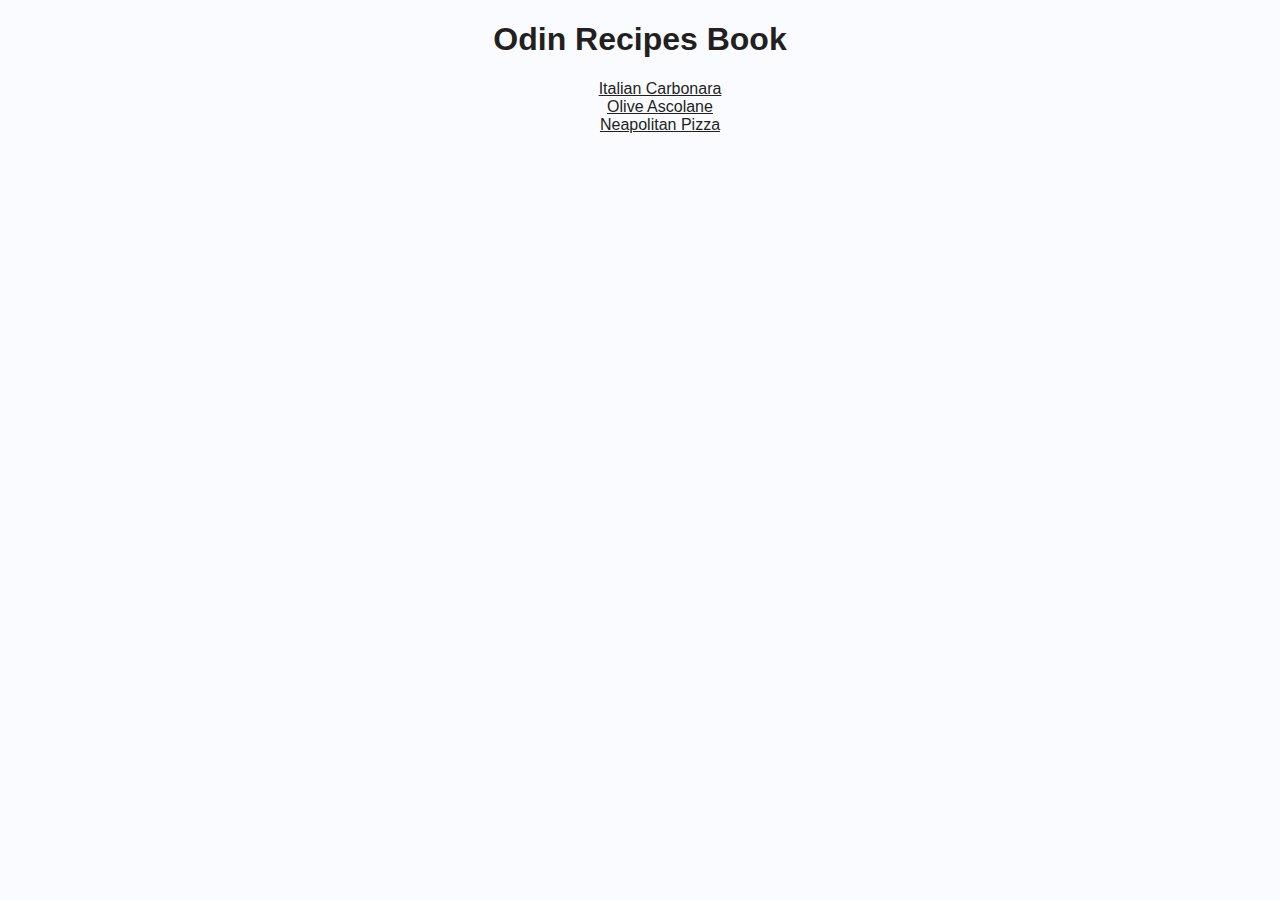
<file: index.html>
<!DOCTYPE html>
<html lang="en">
  <head>
    <meta charset="UTF-8" />
    <meta name="viewport" content="width=device-width, initial-scale=1.0" />
    <title>Odin Recipes Book</title>
    <link rel="stylesheet" href="style.css" />
  </head>
  <body>
    <h1>Odin Recipes Book</h1>
    <ul class="index-recipes-list">
      <li><a href="./recipes/carbonara.html">Italian Carbonara</a></li>
      <li><a href="./recipes/olive-ascolane.html">Olive Ascolane</a></li>
      <li><a href="./recipes/pizza.html">Neapolitan Pizza</a></li>
    </ul>
  </body>
</html>
</file>
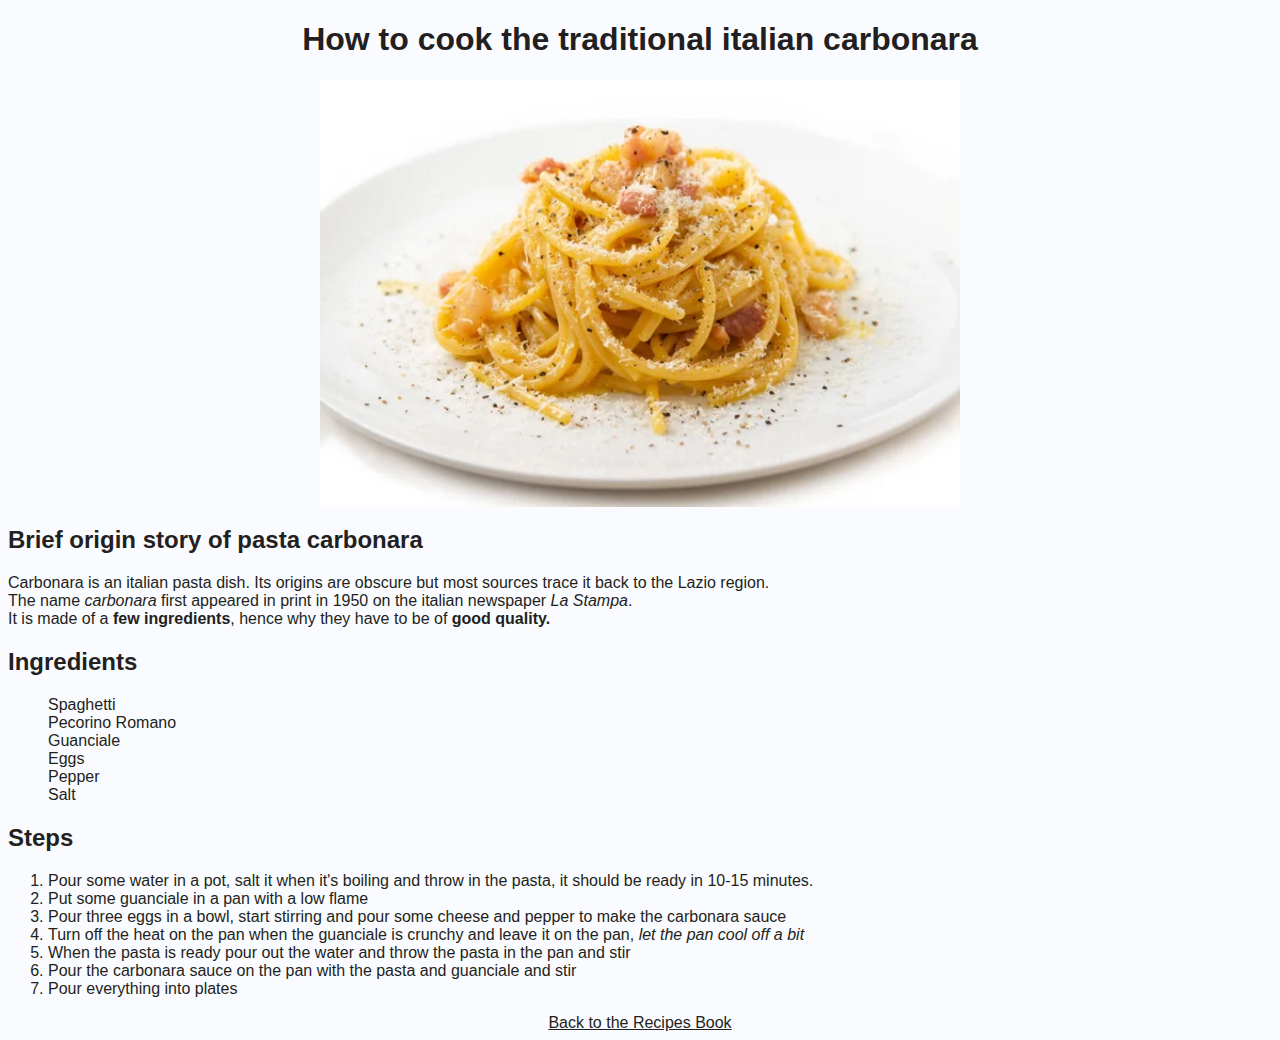
<file: recipes/carbonara.html>
<!DOCTYPE html>
<html lang="en">
  <head>
    <meta charset="UTF-8" />
    <meta name="viewport" content="width=device-width, initial-scale=1.0" />
    <title>Italian Carbonara</title>
    <link rel="stylesheet" href="../style.css" />
  </head>
  <body>
    <h1>How to cook the traditional italian carbonara</h1>
    <img
      src="../images/carbonara1.jpg"
      alt="Delicious dish of pasta carbonara"
    />
    <h2>Brief origin story of pasta carbonara</h2>
    <p>
      Carbonara is an italian pasta dish. Its origins are obscure but most
      sources trace it back to the Lazio region. <br />
      The name <i>carbonara</i> first appeared in print in 1950 on the italian
      newspaper <i>La Stampa</i>. <br />
      It is made of a <strong>few ingredients</strong>, hence why they have to
      be of <strong>good quality.</strong> <br />
    </p>

    <h2>Ingredients</h2>
    <ul>
      <li>Spaghetti</li>
      <li>Pecorino Romano</li>
      <li>Guanciale</li>
      <li>Eggs</li>
      <li>Pepper</li>
      <li>Salt</li>
    </ul>

    <h2>Steps</h2>
    <ol>
      <li>
        Pour some water in a pot, salt it when it's boiling and throw in the
        pasta, it should be ready in 10-15 minutes.
      </li>
      <li>Put some guanciale in a pan with a low flame</li>
      <li>
        Pour three eggs in a bowl, start stirring and pour some cheese and
        pepper to make the carbonara sauce
      </li>
      <li>
        Turn off the heat on the pan when the guanciale is crunchy and leave it
        on the pan, <em>let the pan cool off a bit</em>
      </li>
      <li>
        When the pasta is ready pour out the water and throw the pasta in the
        pan and stir
      </li>
      <li>
        Pour the carbonara sauce on the pan with the pasta and guanciale and
        stir
      </li>
      <li>Pour everything into plates</li>
    </ol>
    <a href="../index.html" rel="noreferrer" class="back-to-index-link"
      >Back to the Recipes Book</a
    >
  </body>
</html>
</file>
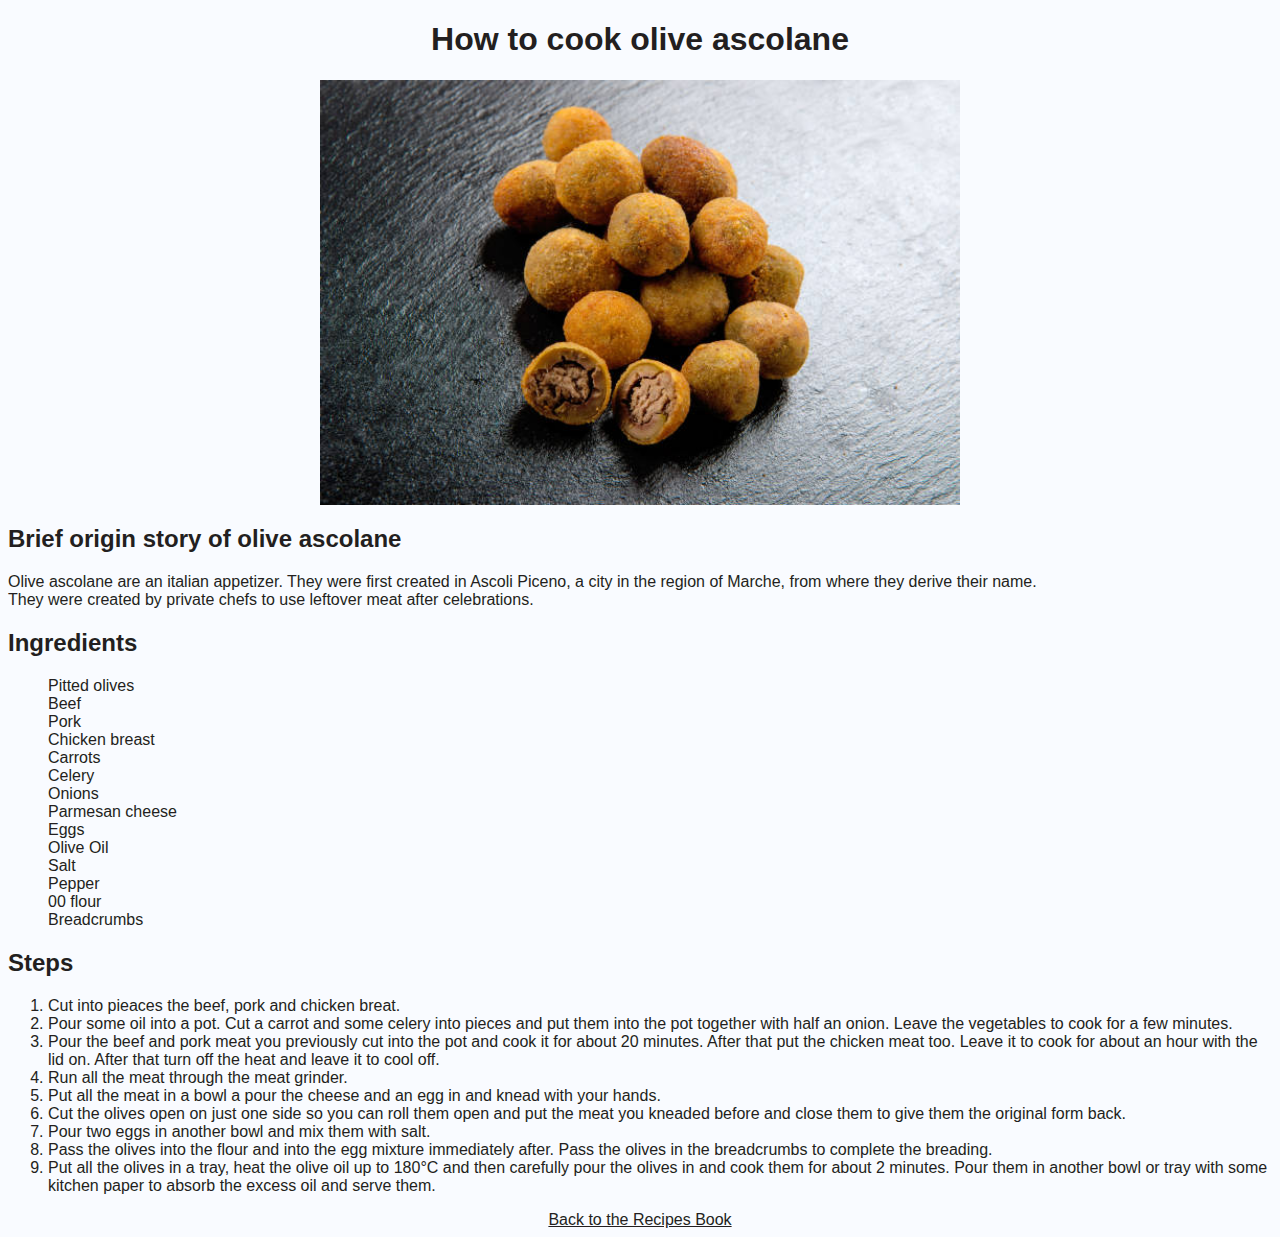
<file: recipes/olive-ascolane.html>
<!DOCTYPE html>
<html lang="en">
  <head>
    <meta charset="UTF-8" />
    <meta name="viewport" content="width=device-width, initial-scale=1.0" />
    <title>Olive Ascolane</title>
    <link rel="stylesheet" href="../style.css" />
  </head>
  <body>
    <h1>How to cook olive ascolane</h1>
    <img
      src="../images/olive-ascolane1.jpg"
      alt="Delicious dish of olive ascolane"
    />
    <h2>Brief origin story of olive ascolane</h2>
    <p>
      Olive ascolane are an italian appetizer. They were first created in Ascoli
      Piceno, a city in the region of Marche, from where they derive their name.
      <br />
      They were created by private chefs to use leftover meat after
      celebrations.
    </p>
    <h2>Ingredients</h2>
    <ul>
      <li>Pitted olives</li>
      <li>Beef</li>
      <li>Pork</li>
      <li>Chicken breast</li>
      <li>Carrots</li>
      <li>Celery</li>
      <li>Onions</li>
      <li>Parmesan cheese</li>
      <li>Eggs</li>
      <li>Olive Oil</li>
      <li>Salt</li>
      <li>Pepper</li>
      <li>00 flour</li>
      <li>Breadcrumbs</li>
    </ul>
    <h2>Steps</h2>
    <ol>
      <li>Cut into pieaces the beef, pork and chicken breat.</li>
      <li>
        Pour some oil into a pot. Cut a carrot and some celery into pieces and
        put them into the pot together with half an onion. Leave the vegetables
        to cook for a few minutes.
      </li>
      <li>
        Pour the beef and pork meat you previously cut into the pot and cook it
        for about 20 minutes. After that put the chicken meat too. Leave it to
        cook for about an hour with the lid on. After that turn off the heat and
        leave it to cool off.
      </li>
      <li>Run all the meat through the meat grinder.</li>
      <li>
        Put all the meat in a bowl a pour the cheese and an egg in and knead
        with your hands.
      </li>
      <li>
        Cut the olives open on just one side so you can roll them open and put
        the meat you kneaded before and close them to give them the original
        form back.
      </li>
      <li>Pour two eggs in another bowl and mix them with salt.</li>
      <li>
        Pass the olives into the flour and into the egg mixture immediately
        after. Pass the olives in the breadcrumbs to complete the breading.
      </li>
      <li>
        Put all the olives in a tray, heat the olive oil up to 180°C and then
        carefully pour the olives in and cook them for about 2 minutes. Pour
        them in another bowl or tray with some kitchen paper to absorb the
        excess oil and serve them.
      </li>
    </ol>
    <a href="../index.html" rel="noreferrer" class="back-to-index-link"
      >Back to the Recipes Book</a
    >
  </body>
</html>
</file>
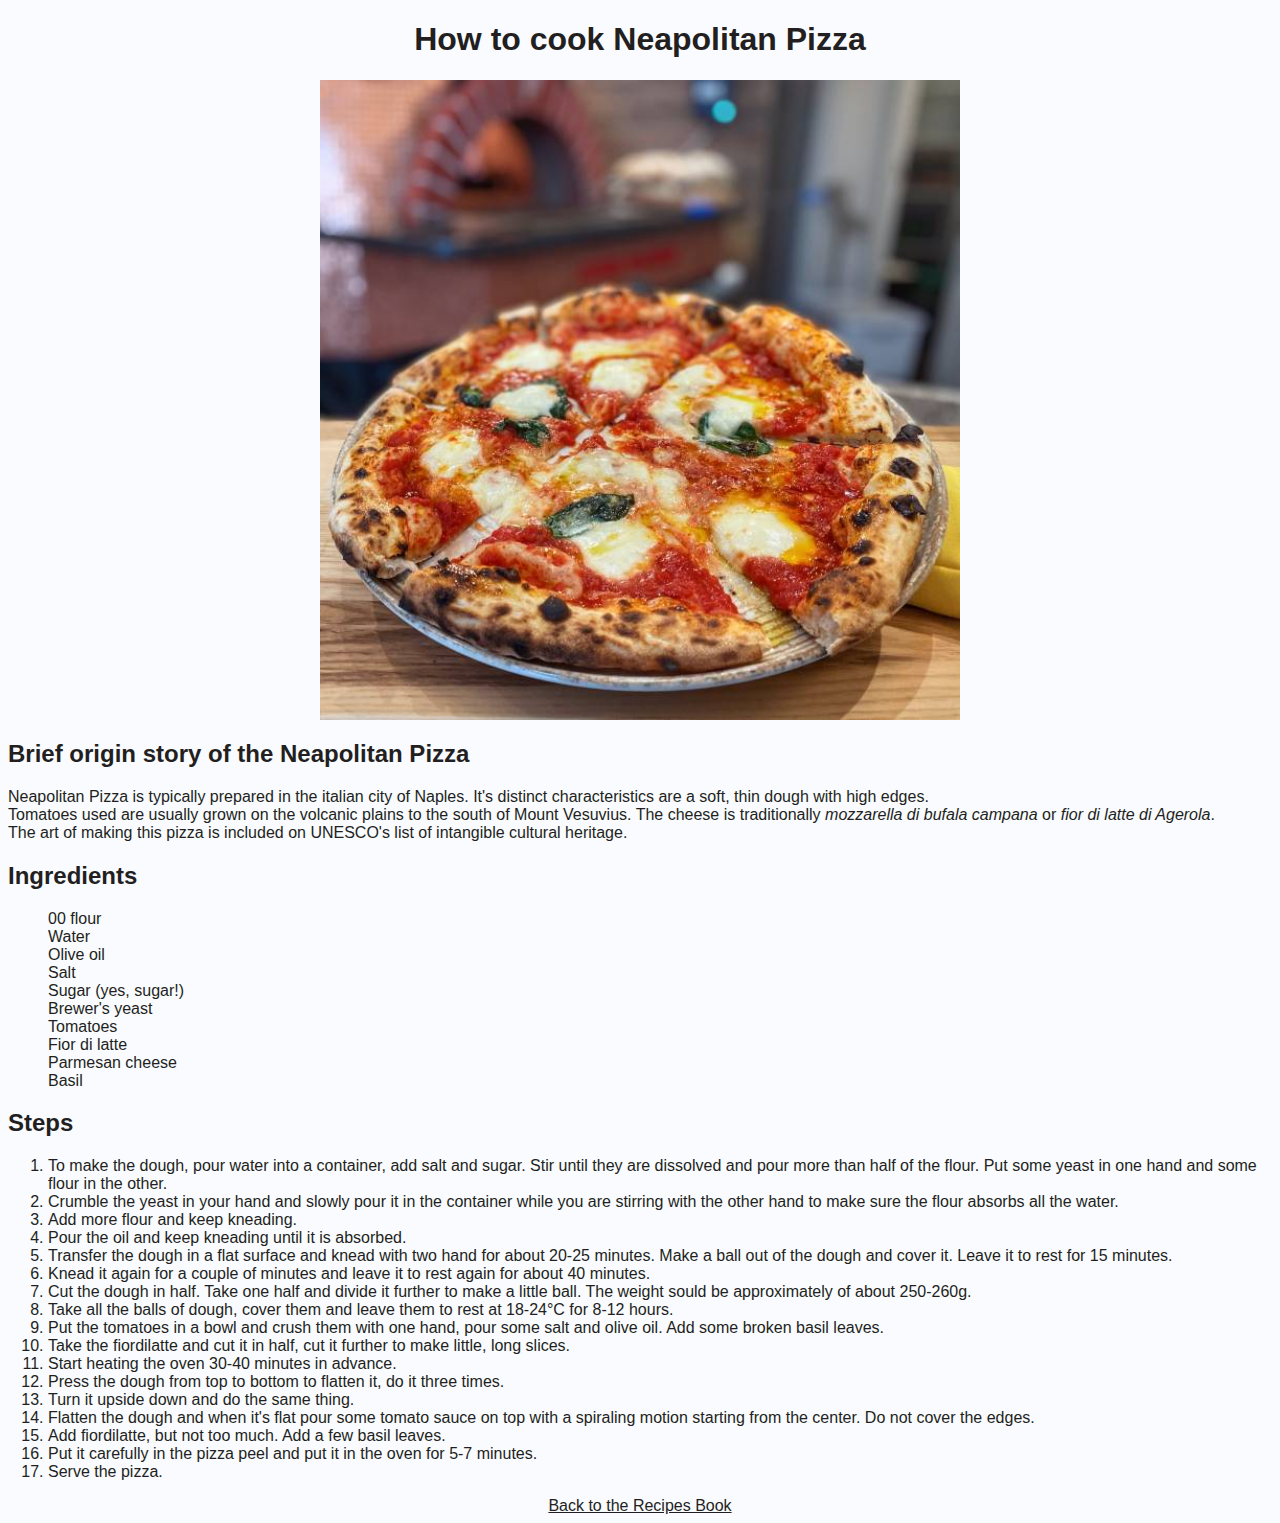
<file: recipes/pizza.html>
<!DOCTYPE html>
<html lang="en">
  <head>
    <meta charset="UTF-8" />
    <meta name="viewport" content="width=device-width, initial-scale=1.0" />
    <title>Neapolitan Pizza</title>
    <link rel="stylesheet" href="../style.css" />
  </head>
  <body>
    <h1>How to cook Neapolitan Pizza</h1>
    <img
      src="../images/pizza-napoletana1.jpg"
      alt="Delicious neapolitan pizza"
    />
    <h2>Brief origin story of the Neapolitan Pizza</h2>
    <p>
      Neapolitan Pizza is typically prepared in the italian city of Naples. It's
      distinct characteristics are a soft, thin dough with high edges. <br />
      Tomatoes used are usually grown on the volcanic plains to the south of
      Mount Vesuvius. The cheese is traditionally
      <i>mozzarella di bufala campana</i> or <i>fior di latte di Agerola</i>.
      <br />
      The art of making this pizza is included on UNESCO's list of intangible
      cultural heritage.
    </p>
    <h2>Ingredients</h2>
    <ul>
      <li>00 flour</li>
      <li>Water</li>
      <li>Olive oil</li>
      <li>Salt</li>
      <li>Sugar (yes, sugar!)</li>
      <li>Brewer's yeast</li>
      <li>Tomatoes</li>
      <li>Fior di latte</li>
      <li>Parmesan cheese</li>
      <li>Basil</li>
    </ul>
    <!-- AGGIUNGI STEPS -->
    <h2>Steps</h2>
    <ol>
      <li>
        To make the dough, pour water into a container, add salt and sugar. Stir
        until they are dissolved and pour more than half of the flour. Put some
        yeast in one hand and some flour in the other.
      </li>
      <li>
        Crumble the yeast in your hand and slowly pour it in the container while
        you are stirring with the other hand to make sure the flour absorbs all
        the water.
      </li>
      <li>Add more flour and keep kneading.</li>
      <li>Pour the oil and keep kneading until it is absorbed.</li>
      <li>
        Transfer the dough in a flat surface and knead with two hand for about
        20-25 minutes. Make a ball out of the dough and cover it. Leave it to
        rest for 15 minutes.
      </li>
      <li>
        Knead it again for a couple of minutes and leave it to rest again for
        about 40 minutes.
      </li>
      <li>
        Cut the dough in half. Take one half and divide it further to make a
        little ball. The weight sould be approximately of about 250-260g.
      </li>
      <li>
        Take all the balls of dough, cover them and leave them to rest at
        18-24°C for 8-12 hours.
      </li>
      <li>
        Put the tomatoes in a bowl and crush them with one hand, pour some salt
        and olive oil. Add some broken basil leaves.
      </li>
      <li>
        Take the fiordilatte and cut it in half, cut it further to make little,
        long slices.
      </li>
      <li>Start heating the oven 30-40 minutes in advance.</li>
      <li>
        Press the dough from top to bottom to flatten it, do it three times.
      </li>
      <li>Turn it upside down and do the same thing.</li>
      <li>
        Flatten the dough and when it's flat pour some tomato sauce on top with
        a spiraling motion starting from the center. Do not cover the edges.
      </li>
      <li>Add fiordilatte, but not too much. Add a few basil leaves.</li>
      <li>
        Put it carefully in the pizza peel and put it in the oven for 5-7
        minutes.
      </li>
      <li>Serve the pizza.</li>
    </ol>
    <a href="../index.html" rel="noreferrer" class="back-to-index-link"
      >Back to the Recipes Book</a
    >
  </body>
</html>
</file>
<file: style.css>
body {
  background-color: #f9fbff;
}

* {
  font-family: Verdana, Geneva, Tahoma, sans-serif;
  color: #231f20;
}

h1 {
  text-align: center;
}

ul {
  list-style: none;
}

img {
  display: block;
  margin: 0 auto;
  width: 40em;
  height: auto;
}

.index-recipes-list {
  text-align: center;
}

.back-to-index-link {
  display: block;
  text-align: center;
}
</file>
